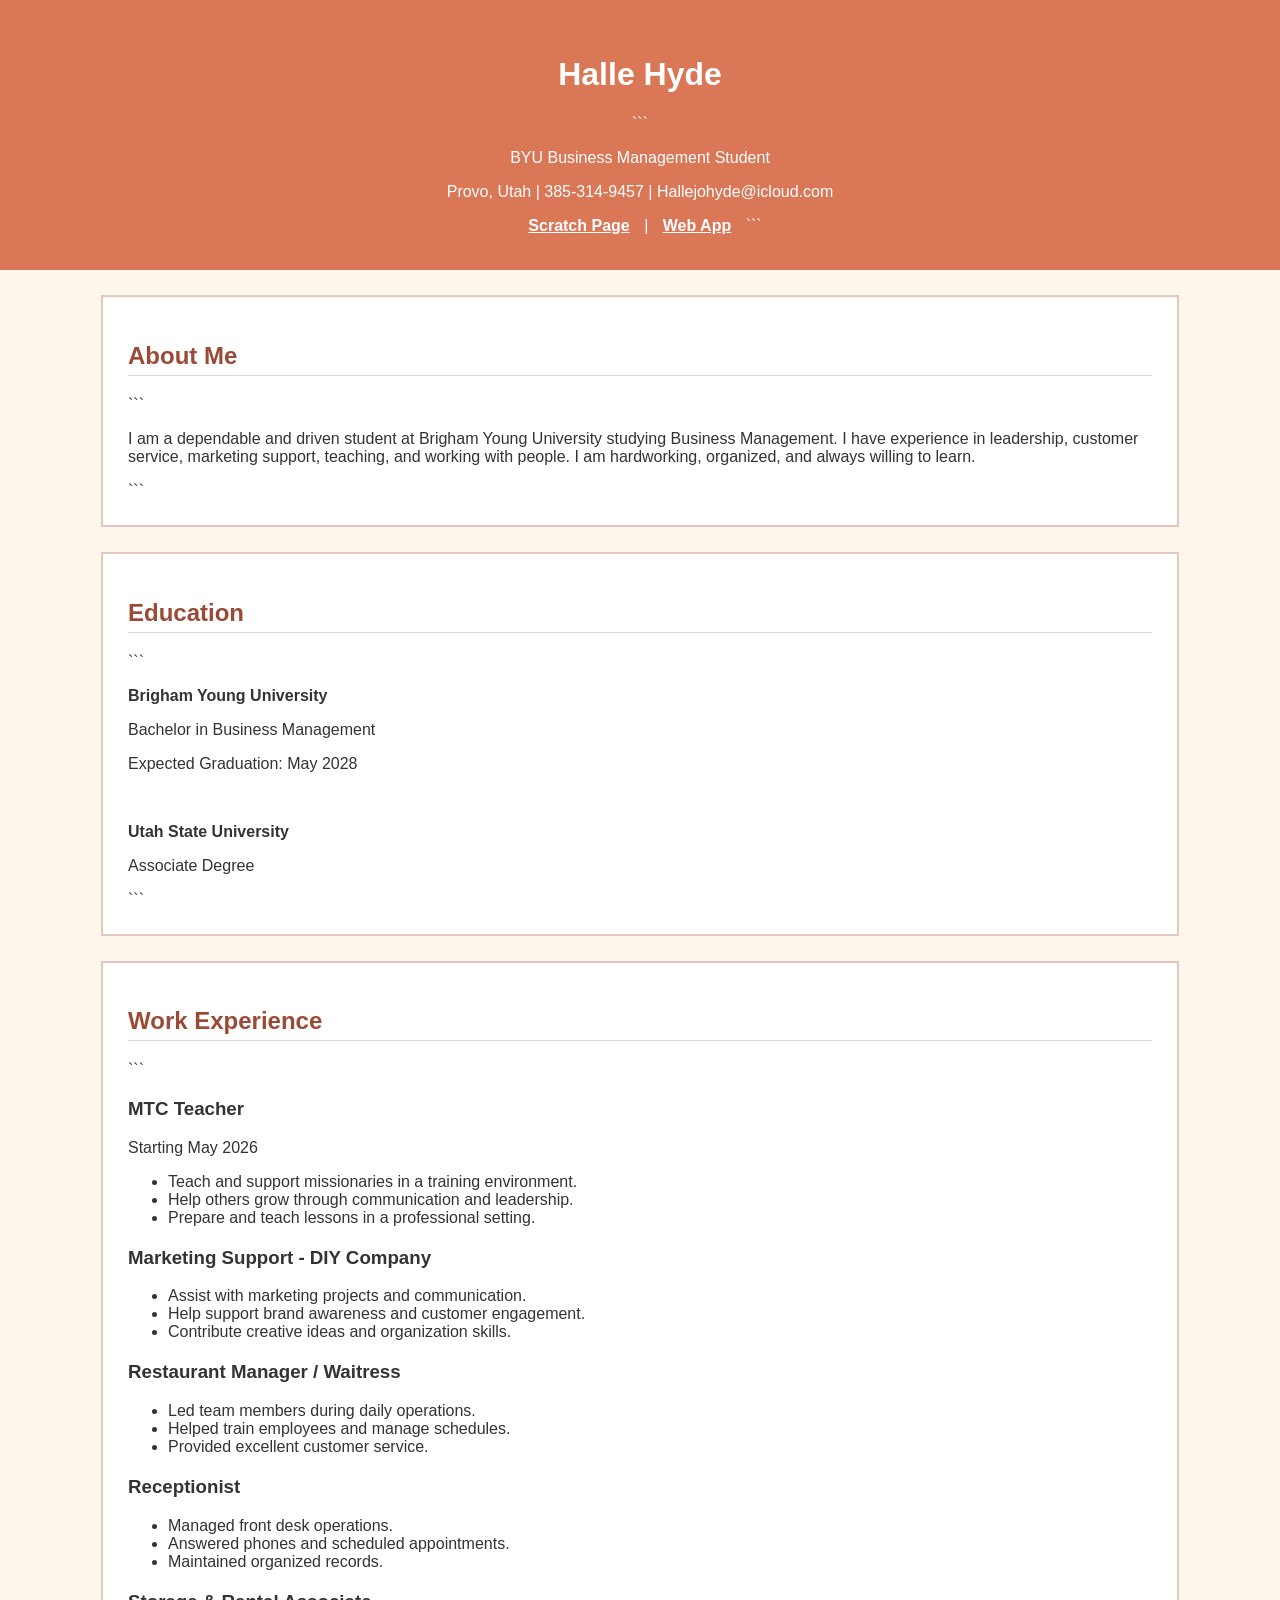
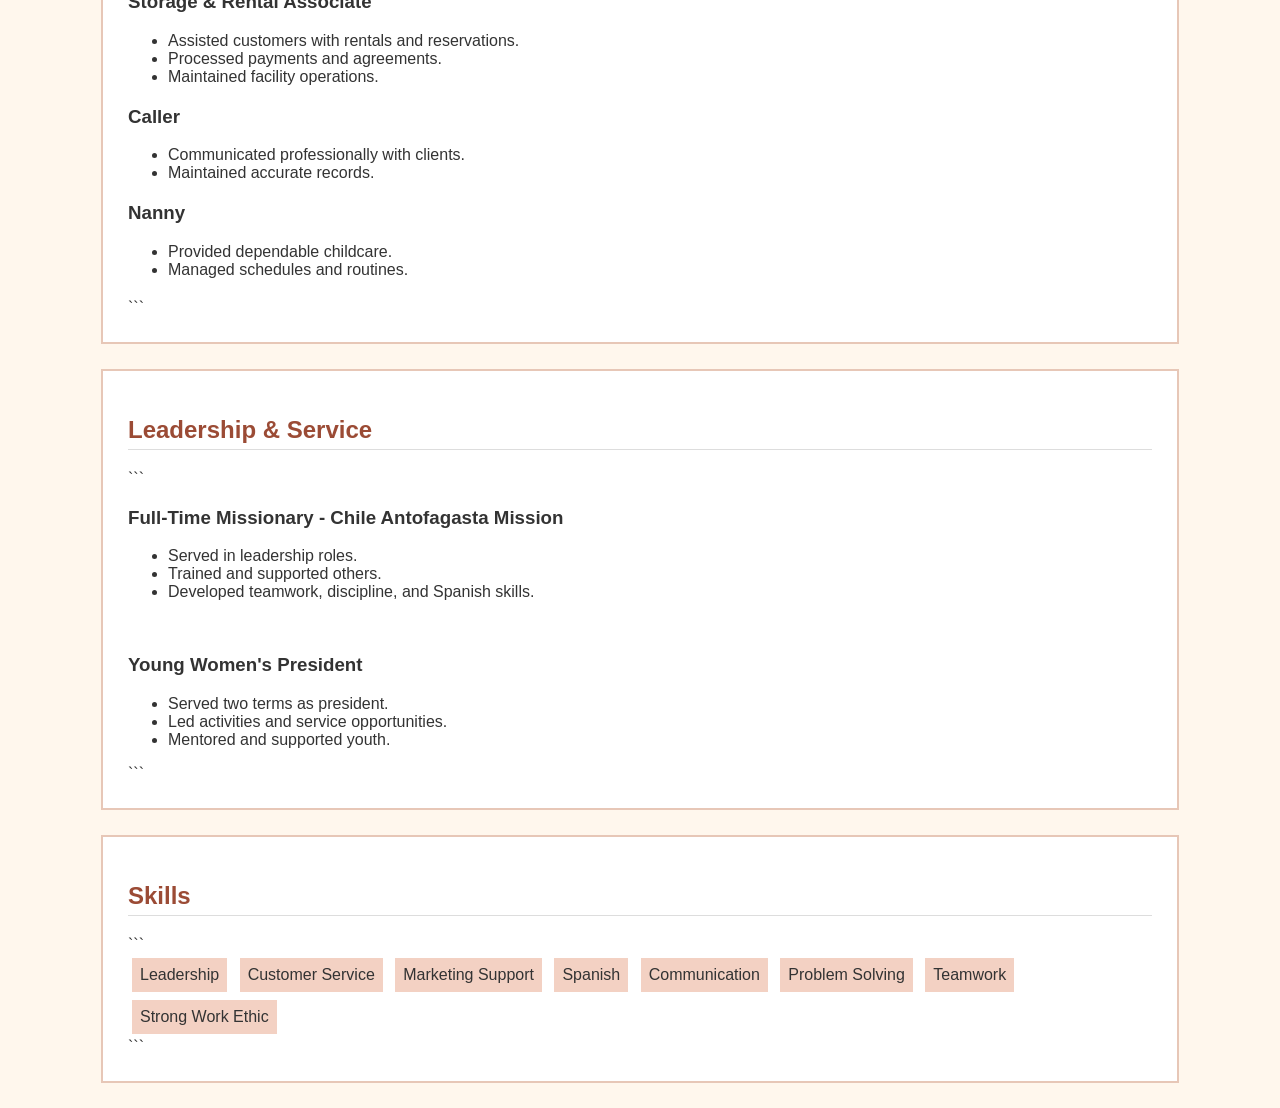
<file: index.html>
<!DOCTYPE html>

<html lang="en">
<head>
  <meta charset="UTF-8">
  <meta name="viewport" content="width=device-width, initial-scale=1.0">

  <title>Halle Hyde Resume</title>

  <style>
    body {
      font-family: Arial, sans-serif;
      background-color: #fff7ed;
      color: #333;
      margin: 0;
    }

    .top {
      background-color: #d97757;
      color: white;
      text-align: center;
      padding: 35px;
    }

    .top a {
      color: white;
      font-weight: bold;
      margin: 0 10px;
    }

    .content {
      width: 80%;
      margin: 25px auto;
      background-color: white;
      padding: 25px;
      border: 2px solid #e7c7b7;
    }

    h2 {
      color: #9b4b35;
      border-bottom: 1px solid #ddd;
      padding-bottom: 5px;
    }

    .job {
      margin-bottom: 20px;
    }

    .skills span {
      background-color: #f3d1c3;
      padding: 8px;
      margin: 4px;
      display: inline-block;
    }
  </style>

</head>

<body>

  <div class="top">
    <h1>Halle Hyde</h1>

```
<p>BYU Business Management Student</p>

<p>
  Provo, Utah |
  385-314-9457 |
  Hallejohyde@icloud.com
</p>

<a href="Pages/scratch.html">Scratch Page</a>
|
<a href="Pages/game.html">Web App</a>
```

  </div>

  <div class="content">
    <h2>About Me</h2>

```
<p>
  I am a dependable and driven student at Brigham Young University studying
  Business Management. I have experience in leadership, customer service,
  marketing support, teaching, and working with people. I am hardworking,
  organized, and always willing to learn.
</p>
```

  </div>

  <div class="content">
    <h2>Education</h2>

```
<p><b>Brigham Young University</b></p>
<p>Bachelor in Business Management</p>
<p>Expected Graduation: May 2028</p>

<br>

<p><b>Utah State University</b></p>
<p>Associate Degree</p>
```

  </div>

  <div class="content">
    <h2>Work Experience</h2>

```
<div class="job">
  <h3>MTC Teacher</h3>
  <p>Starting May 2026</p>

  <ul>
    <li>Teach and support missionaries in a training environment.</li>
    <li>Help others grow through communication and leadership.</li>
    <li>Prepare and teach lessons in a professional setting.</li>
  </ul>
</div>

<div class="job">
  <h3>Marketing Support - DIY Company</h3>

  <ul>
    <li>Assist with marketing projects and communication.</li>
    <li>Help support brand awareness and customer engagement.</li>
    <li>Contribute creative ideas and organization skills.</li>
  </ul>
</div>

<div class="job">
  <h3>Restaurant Manager / Waitress</h3>

  <ul>
    <li>Led team members during daily operations.</li>
    <li>Helped train employees and manage schedules.</li>
    <li>Provided excellent customer service.</li>
  </ul>
</div>

<div class="job">
  <h3>Receptionist</h3>

  <ul>
    <li>Managed front desk operations.</li>
    <li>Answered phones and scheduled appointments.</li>
    <li>Maintained organized records.</li>
  </ul>
</div>

<div class="job">
  <h3>Storage & Rental Associate</h3>

  <ul>
    <li>Assisted customers with rentals and reservations.</li>
    <li>Processed payments and agreements.</li>
    <li>Maintained facility operations.</li>
  </ul>
</div>

<div class="job">
  <h3>Caller</h3>

  <ul>
    <li>Communicated professionally with clients.</li>
    <li>Maintained accurate records.</li>
  </ul>
</div>

<div class="job">
  <h3>Nanny</h3>

  <ul>
    <li>Provided dependable childcare.</li>
    <li>Managed schedules and routines.</li>
  </ul>
</div>
```

  </div>

  <div class="content">
    <h2>Leadership & Service</h2>

```
<h3>Full-Time Missionary - Chile Antofagasta Mission</h3>

<ul>
  <li>Served in leadership roles.</li>
  <li>Trained and supported others.</li>
  <li>Developed teamwork, discipline, and Spanish skills.</li>
</ul>

<br>

<h3>Young Women's President</h3>

<ul>
  <li>Served two terms as president.</li>
  <li>Led activities and service opportunities.</li>
  <li>Mentored and supported youth.</li>
</ul>
```

  </div>

  <div class="content">
    <h2>Skills</h2>

```
<div class="skills">
  <span>Leadership</span>
  <span>Customer Service</span>
  <span>Marketing Support</span>
  <span>Spanish</span>
  <span>Communication</span>
  <span>Problem Solving</span>
  <span>Teamwork</span>
  <span>Strong Work Ethic</span>
</div>
```

  </div>

</body>
</html>
</file>
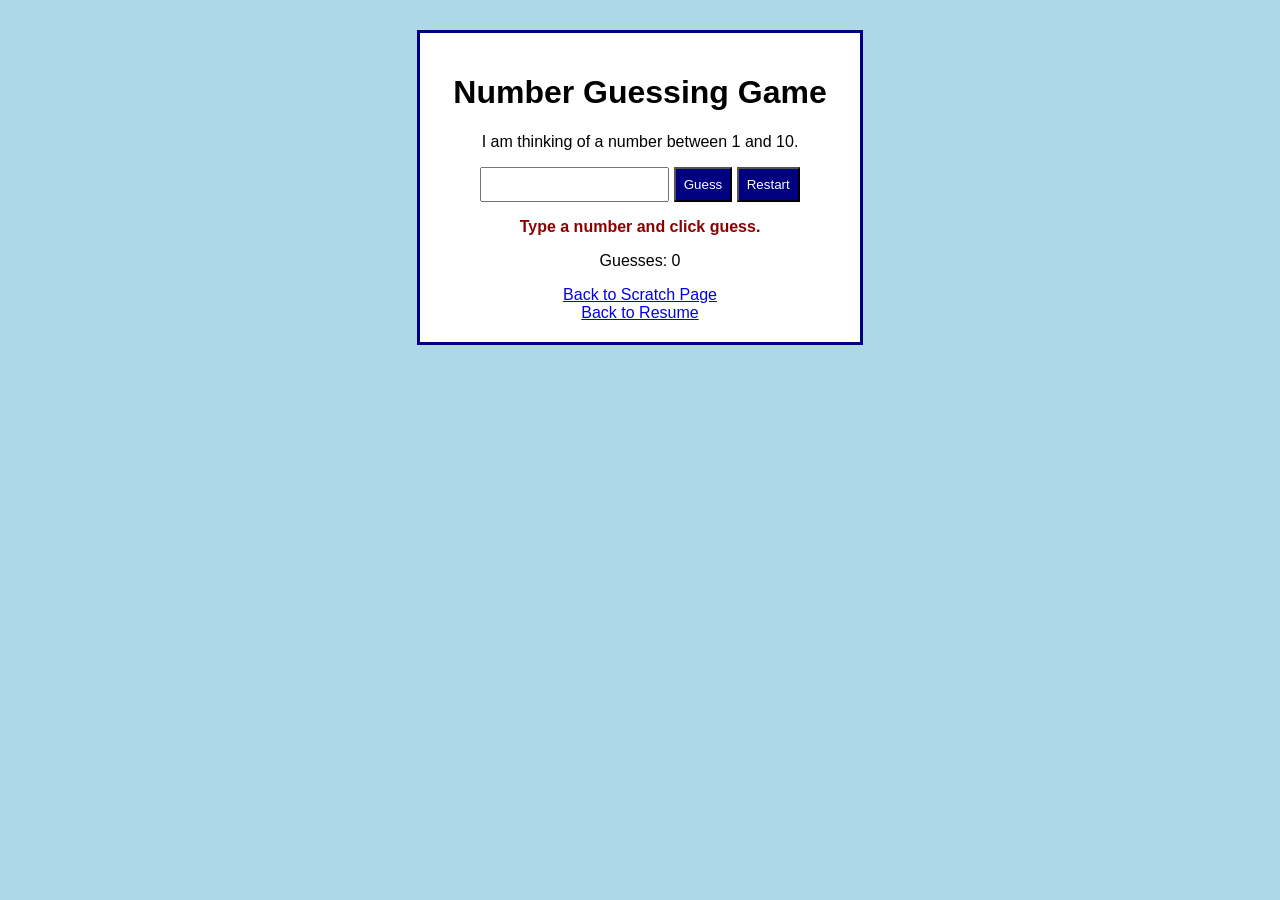
<file: Pages/game.html>
<!DOCTYPE html>
<html>
<head>
    <title>Guessing Game</title>

    <style>
        body {
            background-color: lightblue;
            font-family: Arial;
            text-align: center;
        }

        .gamebox {
            background-color: white;
            border: 3px solid navy;
            padding: 20px;
            margin: 30px auto;
            width: 400px;
        }

        button {
            background-color: navy;
            color: white;
            padding: 8px;
        }

        input {
            padding: 8px;
        }

        #answer {
            font-weight: bold;
            color: darkred;
        }
    </style>
</head>

<body>
<div class="gamebox">
    <h1>Number Guessing Game</h1>

    <p>I am thinking of a number between 1 and 10.</p>

    <input type="number" id="guess">

    <button onclick="checkGuess()">Guess</button>
    <button onclick="restart()">Restart</button>

    <p id="answer">Type a number and click guess.</p>

    <p>Guesses: <span id="count">0</span></p>

    <a href="scratch.html">Back to Scratch Page</a>
    <br>
   <a href="https://hallehyde.github.io/FinalprojectIS201/">Back to Resume</a>
</div>

<script>
    var number = Math.floor(Math.random() * 10) + 1;
    var guesses = 0;

    function checkGuess() {
        var userGuess = document.getElementById("guess").value;
        guesses = guesses + 1;
        document.getElementById("count").innerHTML = guesses;

        if (userGuess == number) {
            document.getElementById("answer").innerHTML = "You got it!";
        }

        if (userGuess < number) {
            document.getElementById("answer").innerHTML = "Too low.";
        }

        if (userGuess > number) {
            document.getElementById("answer").innerHTML = "Too high.";
        }
    }

    function restart() {
        number = Math.floor(Math.random() * 10) + 1;
        guesses = 0;
        document.getElementById("count").innerHTML = guesses;
        document.getElementById("answer").innerHTML = "Type a number and click guess.";
        document.getElementById("guess").value = "";
    }
</script>

</body>
</html>
</file>
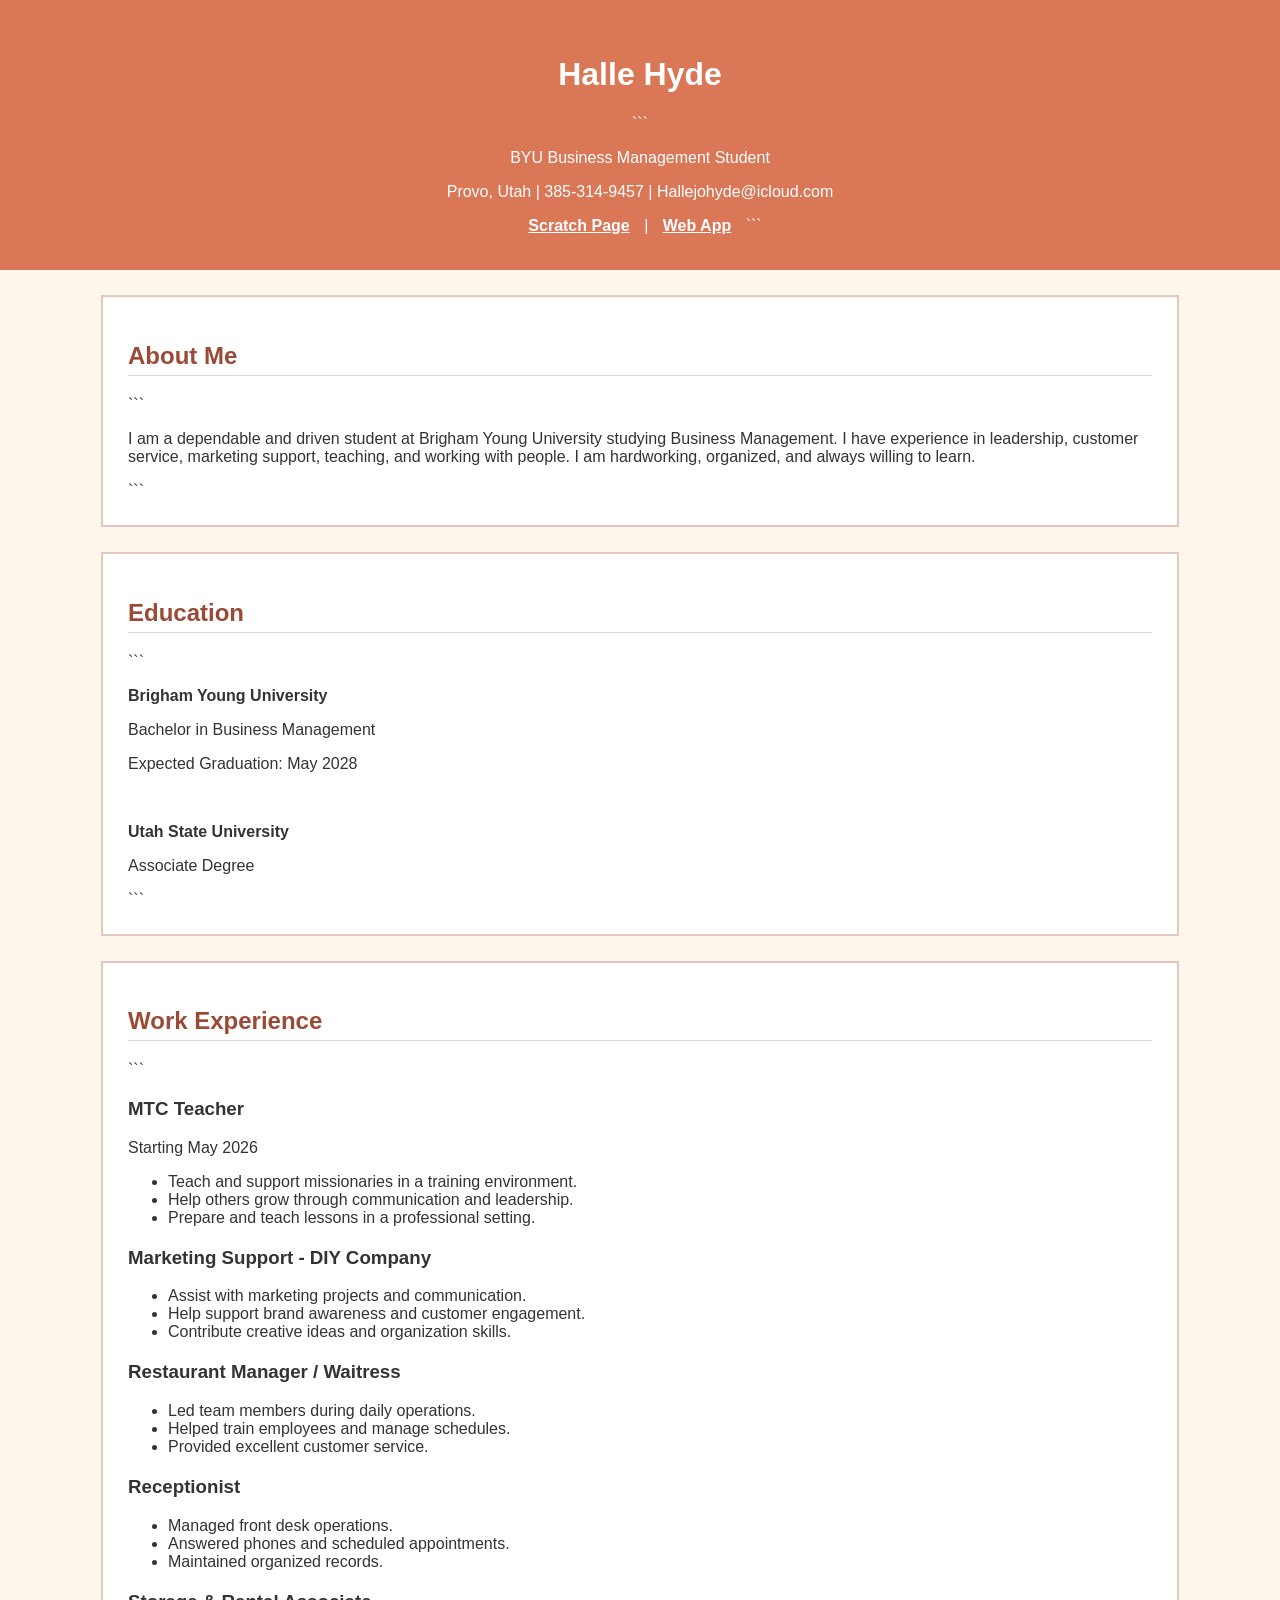
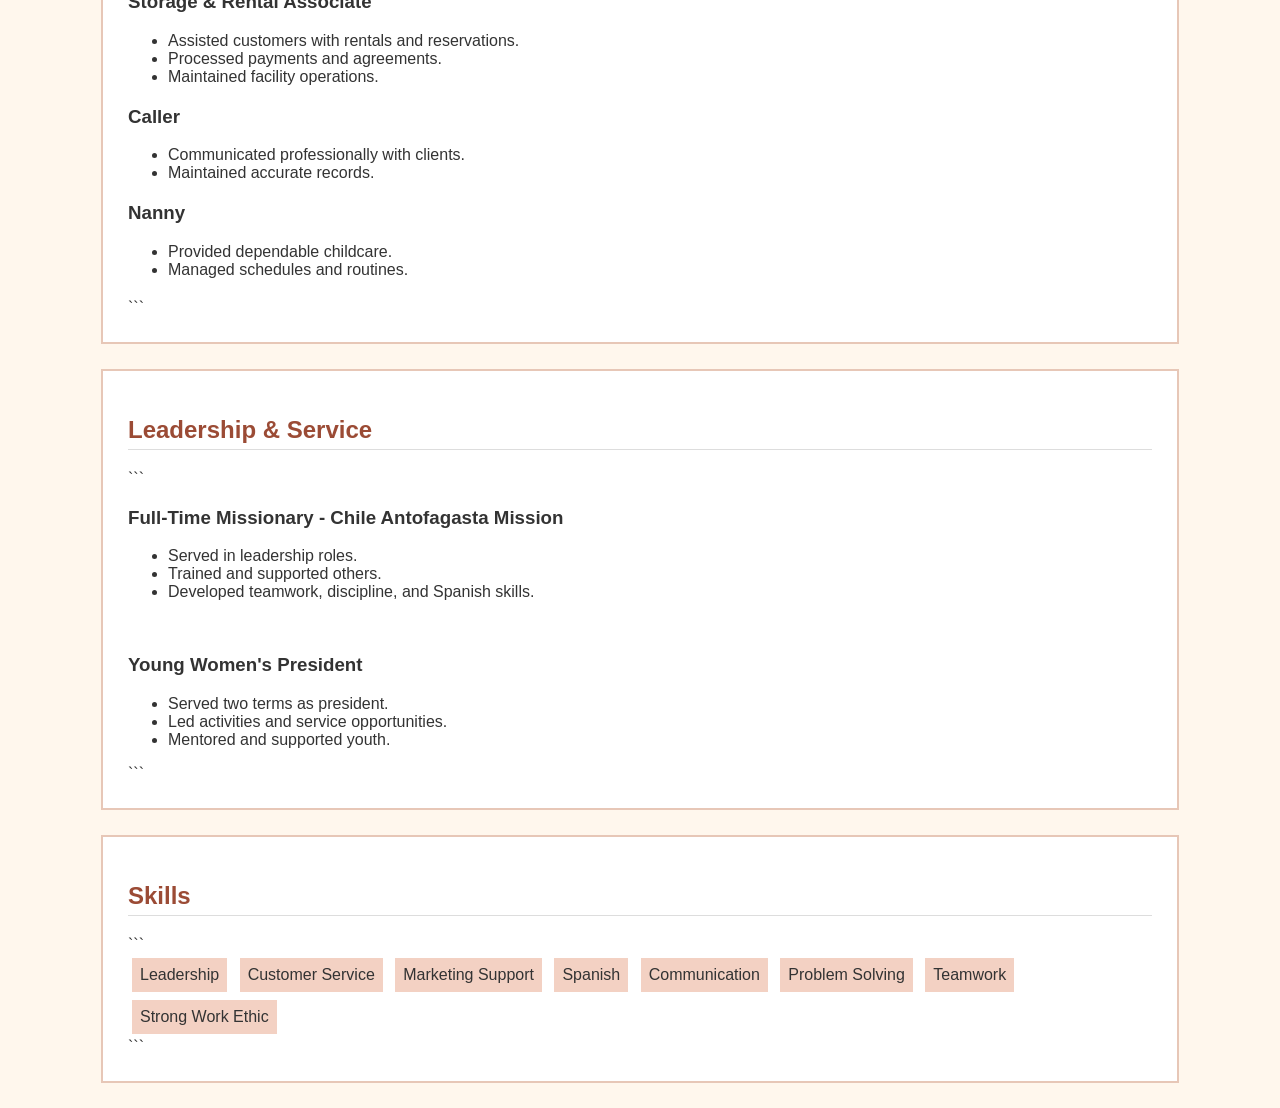
<file: Pages/Resume.HTML>
<!DOCTYPE html>

<html lang="en">
<head>
  <meta charset="UTF-8">
  <meta name="viewport" content="width=device-width, initial-scale=1.0">

  <title>Halle Hyde Resume</title>

  <style>
    body {
      font-family: Arial, sans-serif;
      background-color: #fff7ed;
      color: #333;
      margin: 0;
    }

    .top {
      background-color: #d97757;
      color: white;
      text-align: center;
      padding: 35px;
    }

    .top a {
      color: white;
      font-weight: bold;
      margin: 0 10px;
    }

    .content {
      width: 80%;
      margin: 25px auto;
      background-color: white;
      padding: 25px;
      border: 2px solid #e7c7b7;
    }

    h2 {
      color: #9b4b35;
      border-bottom: 1px solid #ddd;
      padding-bottom: 5px;
    }

    .job {
      margin-bottom: 20px;
    }

    .skills span {
      background-color: #f3d1c3;
      padding: 8px;
      margin: 4px;
      display: inline-block;
    }
  </style>

</head>

<body>

  <div class="top">
    <h1>Halle Hyde</h1>

```
<p>BYU Business Management Student</p>

<p>
  Provo, Utah |
  385-314-9457 |
  Hallejohyde@icloud.com
</p>

<a href="scratch.html">Scratch Page</a>
|
<a href="game.html">Web App</a>
```

  </div>

  <div class="content">
    <h2>About Me</h2>

```
<p>
  I am a dependable and driven student at Brigham Young University studying
  Business Management. I have experience in leadership, customer service,
  marketing support, teaching, and working with people. I am hardworking,
  organized, and always willing to learn.
</p>
```

  </div>

  <div class="content">
    <h2>Education</h2>

```
<p><b>Brigham Young University</b></p>
<p>Bachelor in Business Management</p>
<p>Expected Graduation: May 2028</p>

<br>

<p><b>Utah State University</b></p>
<p>Associate Degree</p>
```

  </div>

  <div class="content">
    <h2>Work Experience</h2>

```
<div class="job">
  <h3>MTC Teacher</h3>
  <p>Starting May 2026</p>

  <ul>
    <li>Teach and support missionaries in a training environment.</li>
    <li>Help others grow through communication and leadership.</li>
    <li>Prepare and teach lessons in a professional setting.</li>
  </ul>
</div>

<div class="job">
  <h3>Marketing Support - DIY Company</h3>

  <ul>
    <li>Assist with marketing projects and communication.</li>
    <li>Help support brand awareness and customer engagement.</li>
    <li>Contribute creative ideas and organization skills.</li>
  </ul>
</div>

<div class="job">
  <h3>Restaurant Manager / Waitress</h3>

  <ul>
    <li>Led team members during daily operations.</li>
    <li>Helped train employees and manage schedules.</li>
    <li>Provided excellent customer service.</li>
  </ul>
</div>

<div class="job">
  <h3>Receptionist</h3>

  <ul>
    <li>Managed front desk operations.</li>
    <li>Answered phones and scheduled appointments.</li>
    <li>Maintained organized records.</li>
  </ul>
</div>

<div class="job">
  <h3>Storage & Rental Associate</h3>

  <ul>
    <li>Assisted customers with rentals and reservations.</li>
    <li>Processed payments and agreements.</li>
    <li>Maintained facility operations.</li>
  </ul>
</div>

<div class="job">
  <h3>Caller</h3>

  <ul>
    <li>Communicated professionally with clients.</li>
    <li>Maintained accurate records.</li>
  </ul>
</div>

<div class="job">
  <h3>Nanny</h3>

  <ul>
    <li>Provided dependable childcare.</li>
    <li>Managed schedules and routines.</li>
  </ul>
</div>
```

  </div>

  <div class="content">
    <h2>Leadership & Service</h2>

```
<h3>Full-Time Missionary - Chile Antofagasta Mission</h3>

<ul>
  <li>Served in leadership roles.</li>
  <li>Trained and supported others.</li>
  <li>Developed teamwork, discipline, and Spanish skills.</li>
</ul>

<br>

<h3>Young Women's President</h3>

<ul>
  <li>Served two terms as president.</li>
  <li>Led activities and service opportunities.</li>
  <li>Mentored and supported youth.</li>
</ul>
```

  </div>

  <div class="content">
    <h2>Skills</h2>

```
<div class="skills">
  <span>Leadership</span>
  <span>Customer Service</span>
  <span>Marketing Support</span>
  <span>Spanish</span>
  <span>Communication</span>
  <span>Problem Solving</span>
  <span>Teamwork</span>
  <span>Strong Work Ethic</span>
</div>
```

  </div>

</body>
</html>
</file>
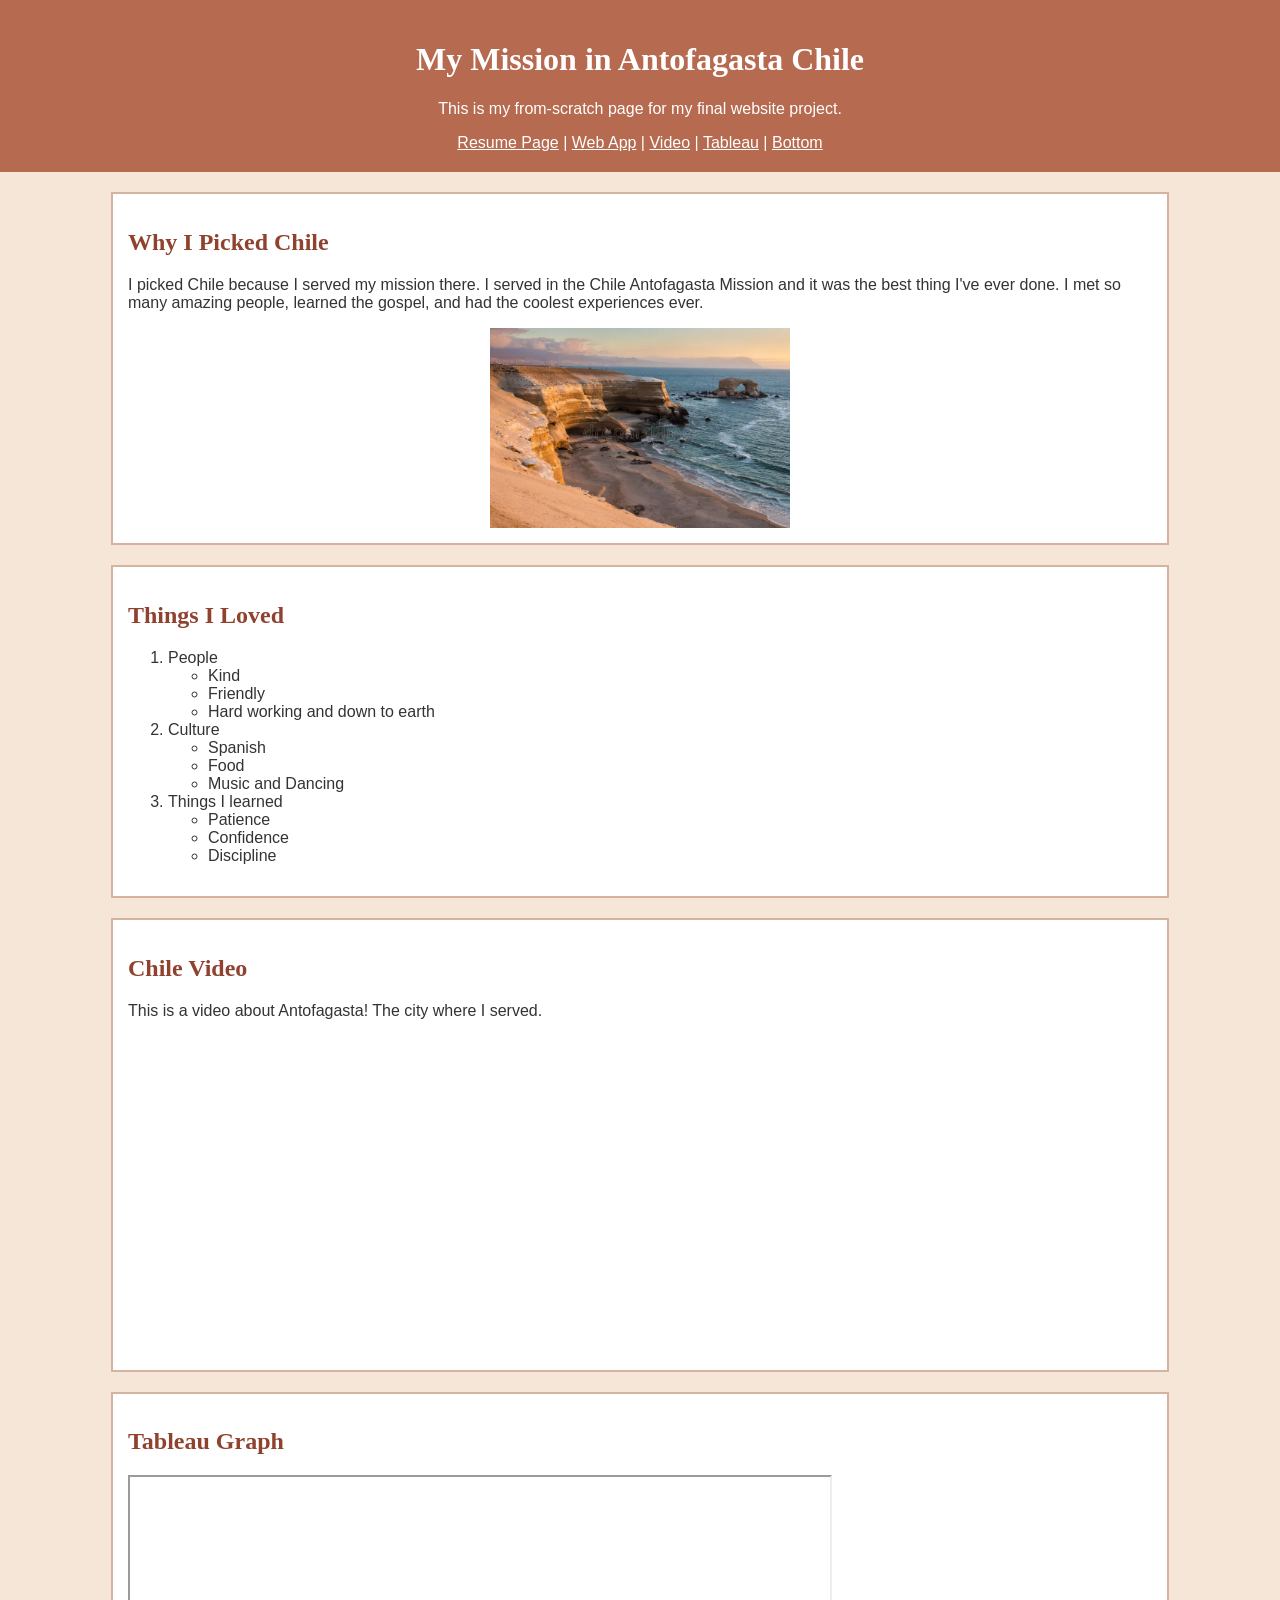
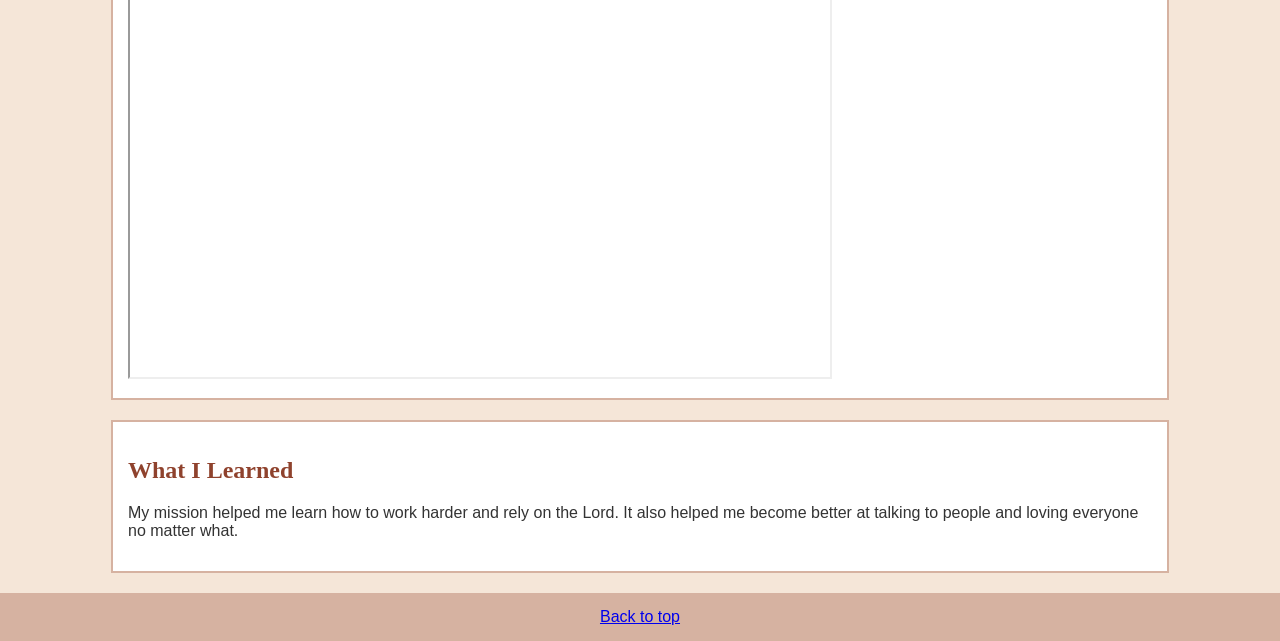
<file: Pages/scratch.html>
<!DOCTYPE html>
<html>
<head>
    <title>About Antofagasta Chile</title>
    <link rel="stylesheet" href="../Styles/scratch.css">
</head>

<body id="top">

    <div class="header">
        <h1>My Mission in Antofagasta Chile</h1>
        <p>This is my from-scratch page for my final website project.</p>

        <a href="../index.html">Resume Page</a> |
        <a href="game.html">Web App</a> |
        <a href="#video">Video</a> |
        <a href="#tableau">Tableau</a> |
        <a href="#bottom">Bottom</a>
    </div>

    <div class="box">
        <h2>Why I Picked Chile</h2>
        <p>
            I picked Chile because I served my mission there. I served in the Chile
            Antofagasta Mission and it was the best thing I've ever done.
            I met so many amazing people, learned the gospel, and had the coolest experiences ever.
        </p>

        <img src="../Images/chile.jpg" alt="Picture of Chile" class="photo">
    </div>

    <div class="box">
        <h2>Things I Loved</h2>

        <ol>
            <li>People
                <ul>
                    <li>Kind</li>
                    <li>Friendly</li>
                    <li>Hard working and down to earth</li>
                </ul>
            </li>

            <li>Culture
                <ul>
                    <li>Spanish</li>
                    <li>Food</li>
                    <li>Music and Dancing</li>
                </ul>
            </li>

            <li>Things I learned
                <ul>
                    <li>Patience</li>
                    <li>Confidence</li>
                    <li>Discipline</li>
                </ul>
            </li>
        </ol>
    </div>

    <div class="box" id="video">
        <h2>Chile Video</h2>
        <p>This is a video about Antofagasta! The city where I served.</p>

        <iframe width="560" height="315" src="https://www.youtube.com/embed/oVt6VpY3b9Q?si=x7xgBIsI-GwuoSo5" title="YouTube video player" frameborder="0" allow="accelerometer; autoplay; clipboard-write; encrypted-media; gyroscope; picture-in-picture; web-share" referrerpolicy="strict-origin-when-cross-origin" allowfullscreen></iframe>
    </div>

    <div class="box" id="tableau">
        <h2>Tableau Graph</h2>
    

        <iframe
            src="https://public.tableau.com/views/RegionalSampleWorkbook/Storms?:showVizHome=no&:embed=true"
            width="700"
            height="500">
        </iframe>
    </div>

    <div class="box" id="bottom">
        <h2>What I Learned</h2>
        <p>
            My mission helped me learn how to work harder and rely on the Lord.
            It also helped me become better at talking to people and loving everyone no matter what.
        </p>
    </div>

    <div class="footer">
        <a href="#top">Back to top</a>
    </div>

</body>
</html>
</file>
<file: Styles/scratch.css>
body {
    background-color: #f5e6d8;
    font-family: Arial, sans-serif;
    color: #333333;
    margin: 0;
}

.header {
    background-color: #b66a50;
    color: white;
    text-align: center;
    padding: 20px;
}

.header a {
    color: white;
}

.box {
    background-color: white;
    width: 80%;
    margin: 20px auto;
    padding: 15px;
    border: 2px solid #d6b2a1;
}

h1 {
    font-family: Georgia, serif;
}

h2 {
    color: #8f422d;
    font-family: Georgia, serif;
}

.photo {
    width: 300px;
    display: block;
    margin: auto;
}

.footer {
    background-color: #d6b2a1;
    text-align: center;
    padding: 15px;
}

iframe {
    max-width: 100%;
}
</file>
